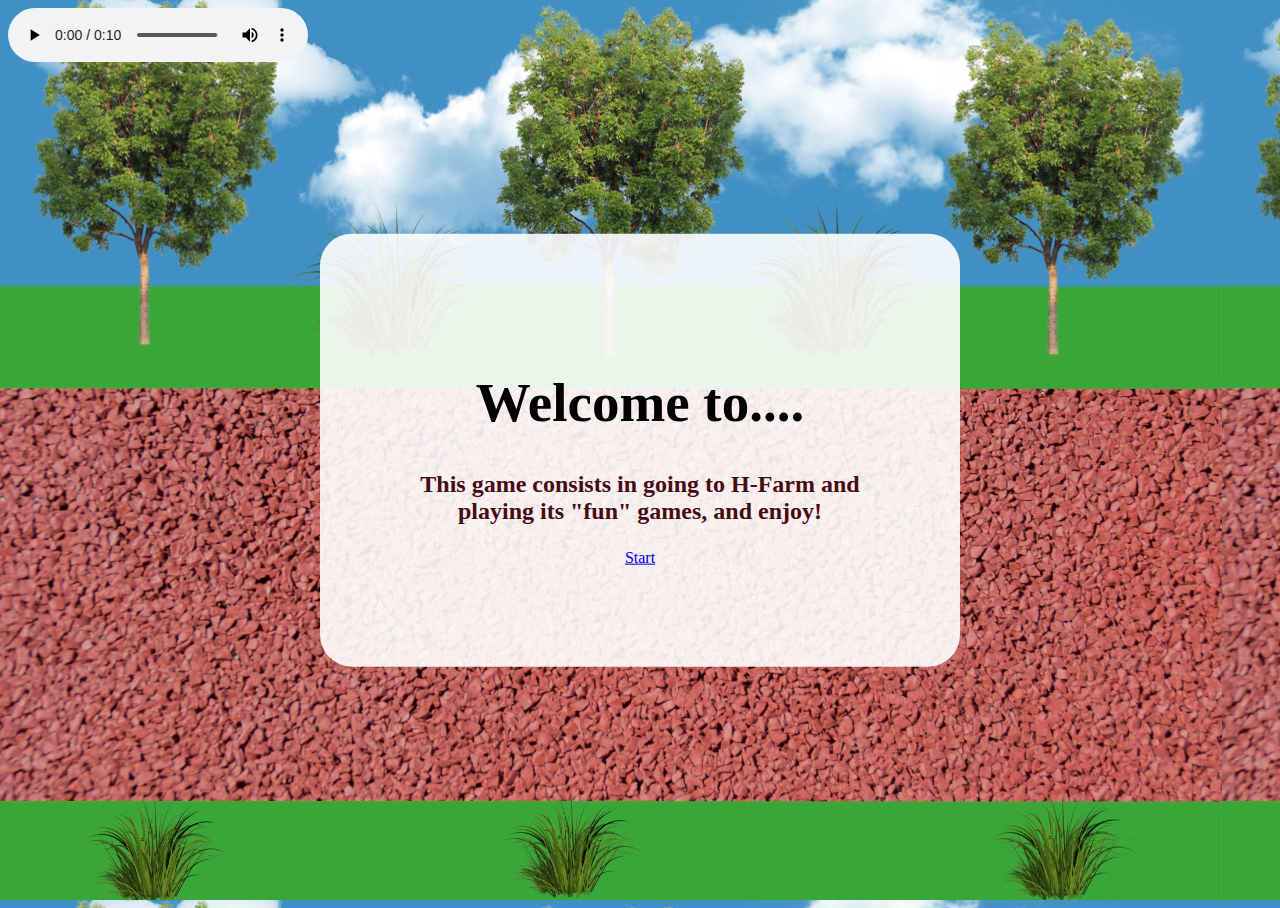
<file: index.html>
<!DOCTYPE html>
<html lang="en">
<head>
  <link href="https://cdn.jsdelivr.net/npm/bootstrap@5.1.3/dist/css/bootstrap.min.css" rel="stylesheet" integrity="sha384-1BmE4kWBq78iYhFldvKuhfTAU6auU8tT94WrHftjDbrCEXSU1oBoqyl2QvZ6jIW3" crossorigin="anonymous">
    <meta charset="UTF-8">
    <meta name="viewport" content="width=device-width, initial-scale=1.0">
   
    <title>H-ESCAPE</title>

    <link href="https://cdn.jsdelivr.net/npm/bootstrap@5.1.3/dist/css/bootstrap.min.css" 
    rel="stylesheet" integrity="sha384-1BmE4kWBq78iYhFldvKuhfTAU6auU8tT94WrHftjDbrCEXSU1oBoqyl2QvZ6jIW3" 
    crossorigin="anonymous">
    <link rel="stylesheet" href="style.css">

  </head>
 <div class="container"></div>
 <text class= text-success></text>


 <body background="hfoto.JPG">
  

   
 </body>
</a>
</div>
</nav>
<div class="center-text">
  <h1>Welcome to....</h1>
  <div class="TEXT"> </div>
 
  <h3>This game consists in going to H-Farm and playing its "fun" games, and enjoy!
       </h3>
 
 
      <a class="btn btn-light btn-lg" href="following.html" role="button">Start</a> 
     
 
</div>



<style>
  h1 {
  font-size: 55px;
  color:470b13;
  
}

h2 {
  font-size: 50px;
  color: #470b13;
}

h3 {
  font-size: 24px;
  color: #470b13;
}
</style>


<audio controls  loop autoplay >
  <source src="02_shop-channel-audiotrimmer.mp3" type="audio/mpeg">
</audio>
</file>
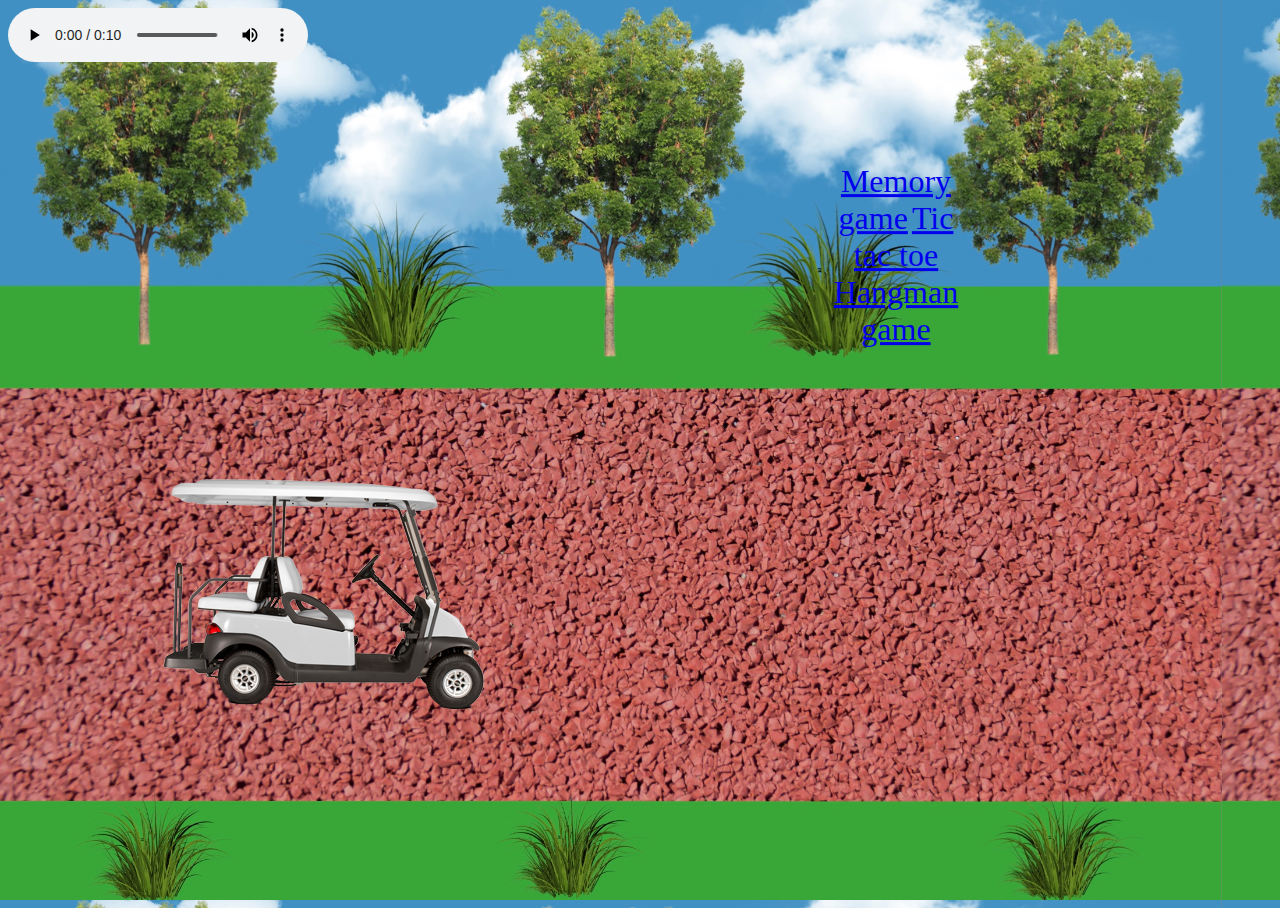
<file: following.html>
<!DOCTYPE html>
<html lang="en">
<head>
  <link href="https://cdn.jsdelivr.net/npm/bootstrap@5.1.3/dist/css/bootstrap.min.css" rel="stylesheet" integrity="sha384-1BmE4kWBq78iYhFldvKuhfTAU6auU8tT94WrHftjDbrCEXSU1oBoqyl2QvZ6jIW3" crossorigin="anonymous">
   <link rel="stylesheet" href="stylefollowing.css">
  <meta charset="UTF-8">
    <meta name="viewport" content="width=device-width, initial-scale=1.0">
   
    <title>Home</title>

    <link href="https://cdn.jsdelivr.net/npm/bootstrap@5.1.3/dist/css/bootstrap.min.css" 
    rel="stylesheet" integrity="sha384-1BmE4kWBq78iYhFldvKuhfTAU6auU8tT94WrHftjDbrCEXSU1oBoqyl2QvZ6jIW3" 
    crossorigin="anonymous">
    <link rel="stylesheet" href="style.css">

  </head>
  <body class="bg-moving">
    <div class="container"></div>
    <text class= text-success></text>
    <div class="car">
      <img src="gorl cartt.png" alt="">
    </div>

    </div >
    <div class="center-text2">
  </div>
  <div class="center-text3">
     <a href="MEMORY.html" class="btn btn-light mb-3" role="button">Memory game</a>
     <a href="TICTACTOE.html" class="btn btn-light mb-3" role="button">Tic tac toe</a>
     <a href="hangamn.html" class="btn btn-light" role="button">Hangman game</a>
    </div>
  </body>
  <audio controls  loop autoplay >
    <source src="musica-elevador-short.mp3" type="audio/mpeg">
  </audio>
</file>
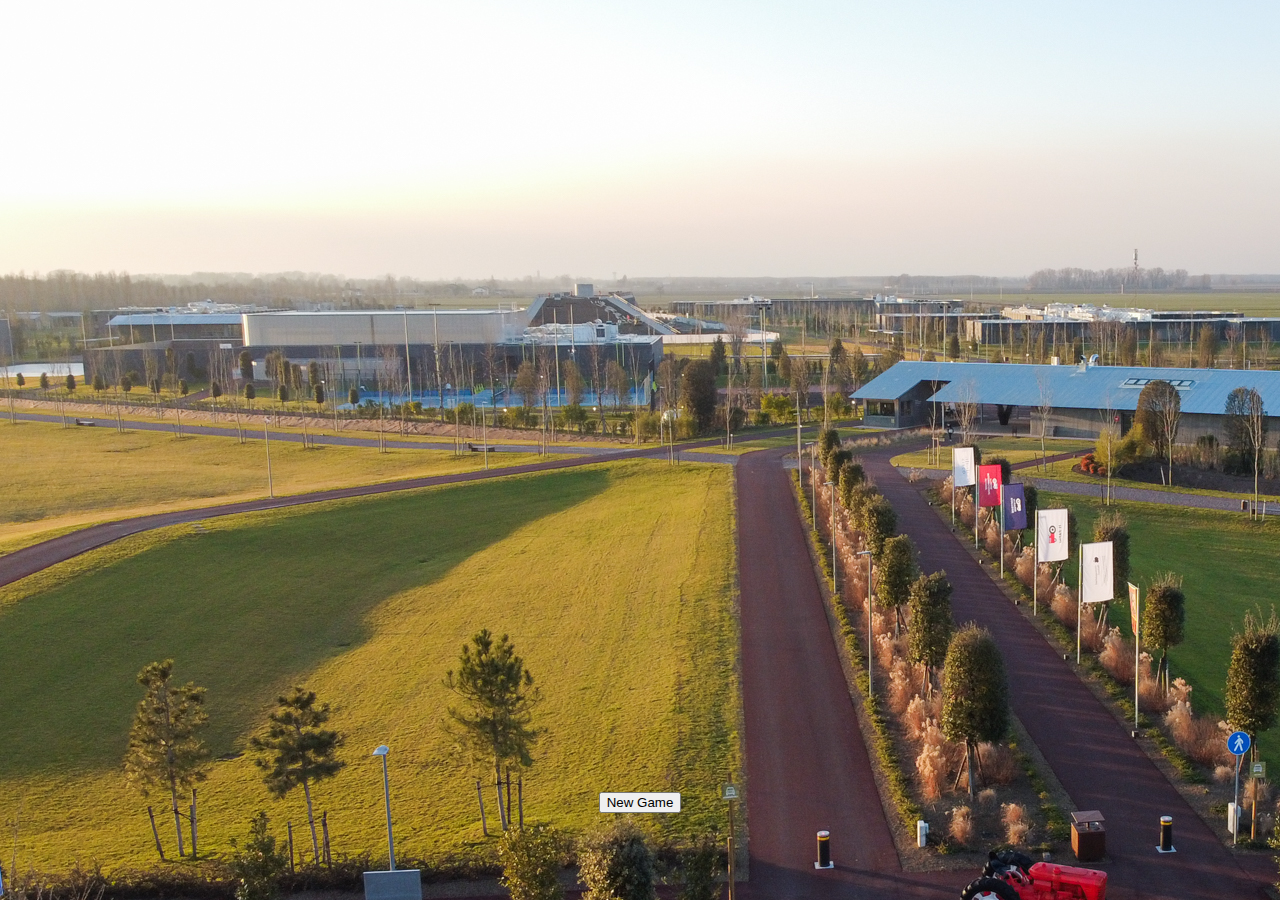
<file: hangamn.html>
<html>
    <head>
        <meta name="viewport" content="width=device-width, initial-scale=1.0">
        <link rel="stylesheet" href="Hang.css" />
        <link href='http://fonts.googleapis.com/css?family=Arvo' rel="stylesheet" type="text/css">
        <link href="https://cdnjs.cloudflare.com/ajax/libs/font-awesome/4.7.0/css/font-awesome.min.css" rel="stylesheet" type="text/css">
        <script type="text/javascript" src="hangman.js"></script>
    </head>
    <body>
        <div id="hangm">
        </head>
        <body background="campus.jpg">

                <div style="height: 2em; margin-bottom: 3em;">
                    <div id="hangm_end" class="h"></div>
                </div>

                <div id="hangm_animation">
                    <div id="hangm_2" class="h pole_h"></div>
                    <div id="hangm_1" class="h pole_v"></div>

                    <div id="hangm_3" class="h rope"></div>

                    <div id="hangm_4" class="h man_head"></div>
                    <div id="hangm_5" class="h man_upper"></div>
                    <div id="hangm_6" class="h man_lower"></div>
                </div>

                <div style="height: 2em;">
                    <div id="hangm_guesses" class="h"></div>
                </div>

                <form>
                    <div id="hangm_guessbox" style="height: 8em;" class="h">
                        <div style="height: 4em;">
                            Guess the word:<div id="hangm_word"></div>
                        </div>
                        <input id="guess" onkeyup="Hangman.guess(this.value); this.value=''; return false;" type="text" placeholder="">
                    </div>
                    <div class="col-sm-3">
                        <button type="button" id="btn-start" class="btn-lg btn-info" onclick="Hangman.reset(); return false;" >New Game</button>
                    </div>
                </form>

        </div>
</file>
<file: style.css>
body{
    background-image: url('IMG_4535.jpg') ;
    background-size:auto 100%;
   
    height: 100vh;
}
.bg-moving{
    animation: bgAnim 5000s ;
}
@keyframes bgAnim {
    0%{
        background-position: 210px;
    }
    100%{
        background-position: -2500000px;
    }
}

@font-face {
    font-family: 'Lora', serif;
    src: url('https://fonts.googleapis.com/css2?family=Press+Start+2P&display=swap');
}

html {
    width: 100%;
    height: 100%;
    background: "hfoto.jpg"
}

.game {
    position: absolute;
    top: 50%;
    left: 50%;
    transform: translate(-50%, -50%);
}

 .btn btn-outline-light {
     color: brown;

    }

    .car {
        left: 9%;
        top: 50%;
       position: absolute;
        
    }
    





    .center-text{
        position: absolute;
        text-align: center;
        top: 50%;
        left: 50%;
        transform: translate(-50%,-50%);
        background: rgba(255,255,255,0.9);
        padding: 100px;
        border-radius: 2rem; 
    }
    .center-text2{
        position: absolute;
        text-align: center;
        top: 20%;
        left: 70%;
        transform: translate(-50%,-50%);
        margin-top: 2cm;
        padding: 3cm;
        border-radius: 2rem; 
    }
    .center-text3 {
        position: absolute;
        text-align: center;
        top: 20%;
        left: 70%;
        transform: translate(-50%,-50%);
        padding: 3cm;
    margin-top: 2cm;
       
        border-radius: 2rem;
    }


    .center-text3 .btn{
        font-size: 32px;
    }
</file>
<file: stylefollowing.css>
.center-text{
    position: absolute;
    text-align: center;
    top: 40%;
    left: 100%;
    transform: translate(-40%,-60%);
    
    padding: 10px;
    border-radius: 2rem; 
}
</file>
<file: Hang.css>
html,body { 
    font-size: 1.4em;
    font-family: 'Grape Nuts', cursive;
    text-align: center;
    color: #000000;
}

a {
    color: #c72c41;
    margin: 0.2em;
    text-decoration: none;
}

#hangm_gameover, #hangm_victory {  
    font-size: 2em;
}

section#hangman {
    height: 30.5em;
    overflow: hidden;
}

#hangm {
    text-align: center;
}

.h {
    opacity: 0;
}

#hangm_animation {
    height: 10em;
    margin: 0 auto;
    width: 11em;
}

#hangm_word, 
#hangm_guesses {
    letter-spacing: 1em;
}

.man_head {
	border-radius: 50%;
	width: 40px;
	height: 40px; 
    background-color: #FFCC99;
    position: relative;
    bottom: 150px;
    left: 112px;
}

.man_upper {
    background: #000066;
    width: 40px;
    height: 50px;
    position: relative;
    left: 112px;
    bottom: 150px;
}

.man_lower {
    background: #330099;
    width: 30px;
    height: 30px;
    position: relative;
    left: 117px;
    bottom: 150px;
}

.pole_h {
    background: #000;
    width: 100px;
    height: 8px;
    position: relative;
    left: 46px;
}

.pole_v {
    width: 8px;
    height: 150px;
    background: #000;
    left: 46px;
    position: relative;
}

.pole_b {
    border-color: transparent transparent #000000 transparent;
    border-width: 0 50px 50px 50px;
    border-style: solid;
    width: 0;
    height: 0;
    bottom: 10px;
    position: relative;
}

.rope {
    width: 6px;
    height: 40px;
    background-color: #996633;
    position: relative;
    bottom: 150px;
    left: 130px;
}
</file>
